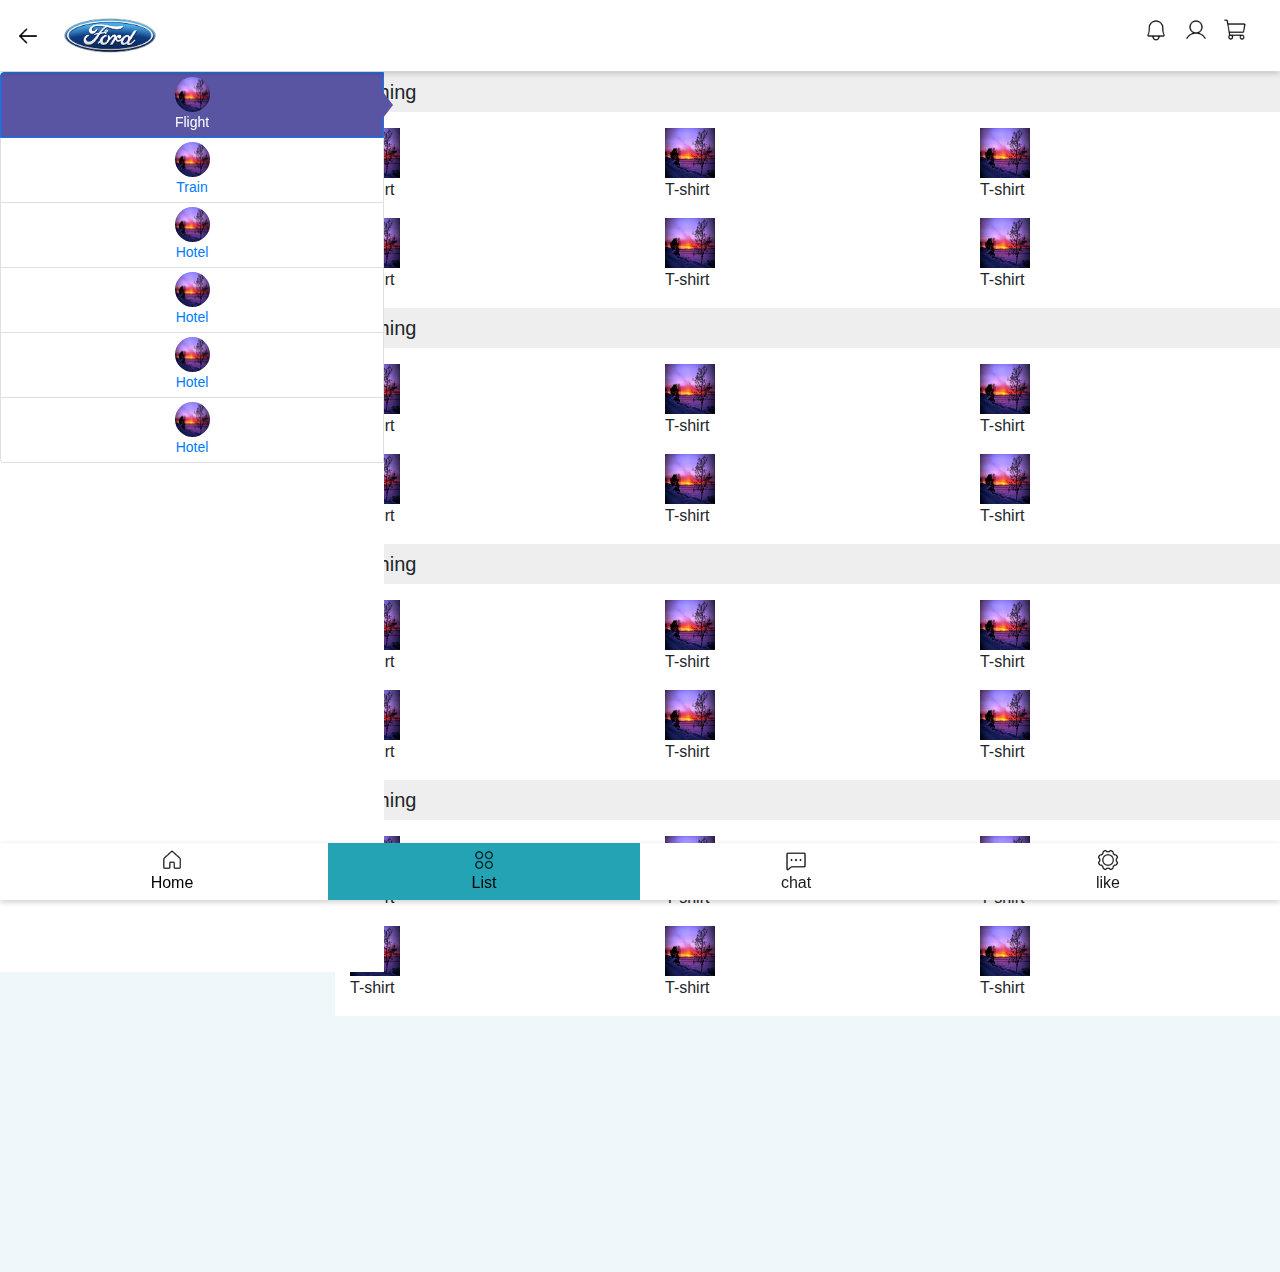
<file: category.html>
<!DOCTYPE html>
<html>
<meta name="viewport" content="width=device-width, initial-scale=1">
<link href="https://fonts.googleapis.com/css?family=Raleway" rel="stylesheet">

<head>
    <link rel="stylesheet" href="./assets/css/custom.css">
    <link rel="stylesheet" href="./assets/css/custom576.css">
    <link rel="stylesheet" href="./assets/css/custom768.css">
    <link rel="stylesheet" href="./assets/css/custom992.css">
    <link rel="stylesheet" href="./assets/css/custom1199.css">
    <link rel="stylesheet" href="./assets/css/custom1200.css">
    <link rel="stylesheet" href="./assets/font-awesome-4.7.0/css/font-awesome.min.css">
    <!-- jQuery -->
    <script src="https://code.jquery.com/jquery-2.2.4.min.js"
        integrity="sha256-BbhdlvQf/xTY9gja0Dq3HiwQF8LaCRTXxZKRutelT44=" crossorigin="anonymous"></script>

    <!-- Bootstrap files (jQuery first, then Popper.js, then Bootstrap JS) -->
    <link href="https://stackpath.bootstrapcdn.com/bootstrap/4.4.1/css/bootstrap.min.css" rel="stylesheet"
        type="text/css" />
    <script src="https://stackpath.bootstrapcdn.com/bootstrap/4.4.1/js/bootstrap.bundle.min.js"
        type="text/javascript"></script>
    <!-- <link href="https://maxcdn.bootstrapcdn.com/bootstrap/3.3.6/css/bootstrap.min.css" rel="stylesheet"
        type="text/css" /> -->
    <link href="./assets/css/owl.carousel.css" rel="stylesheet" type="text/css" />
    <script src="./assets/js/jquery-1.9.1.min.js"></script>
</head>
<style>
    a:hover {
        /* color: #0056b3; */
        text-decoration: none;
    }
</style>

<body class="bg-l-blue">

    <b class="screen-overlay"></b>

    <header class="section-header" style="margin-top: 72px;">
        <!-- <div class="mt-5">hello</div> -->
    </header>
    <nav id="myOverlays" class="navbar fixed-top navbar-light bg-white box-shadow" style="display: inherit;">
        <a class="navbar-brand" href="home.html"><img src="./assets/image/arrow-left.png" class="w-icon" alt=""></a>
        <a class="navbar-brand "><img src="./assets/image/ford-logo.png" width="100px"></a>
        <a class="navbar-brand float-right"><img class="w-icon" src="./assets/image/shopping-cart-light.png" alt=""></a>
        <a class="navbar-brand float-right"><img class="w-icon" src="./assets/image/user-light.png" alt=""></i></a>
        <a class="navbar-brand float-right"><img class="w-icon" src="./assets/image/bell-light.png" alt=""></a>
    </nav>

    <!-- tab -->

    <div class="row m-0">
        <div class="col-3 col-sm-3 col-xs-3 bhoechie-tab-menu">
            <div id="cat" class="list-group set-bro-pos">
                <a href="#" class="list-group-item active text-center p-1">
                    <img src="./assets/image/2.jpg" class="w-h-cat" alt="">
                    <br />
                    <p class="f-w">Flight</p>
                </a>
                <a href="#" class="list-group-item text-center p-1">
                    <img src="./assets/image/2.jpg" class="w-h-cat" alt="">
                    <br />
                    <p class="f-w">Train</p>

                </a>
                <a href="#" class="list-group-item text-center p-1">
                    <img src="./assets/image/2.jpg" class="w-h-cat" alt="">
                    <br />
                    <p class="f-w">Hotel</p>
                </a>
                <a href="#" class="list-group-item text-center p-1">
                    <img src="./assets/image/2.jpg" class="w-h-cat" alt="">
                    <br />
                    <p class="f-w">Hotel</p>
                </a>
                <a href="#" class="list-group-item text-center p-1">
                    <img src="./assets/image/2.jpg" class="w-h-cat" alt="">
                    <br />
                    <p class="f-w">Hotel</p>
                </a>
                <a href="#" class="list-group-item text-center p-1">
                    <img src="./assets/image/2.jpg" class="w-h-cat" alt="">
                    <br />
                    <p class="f-w">Hotel</p>
                </a>

            </div>
        </div>
        <div class="col-9 col-sm-9 col-xs-9 bhoechie-tab pr-0">
            <div class="bhoechie-tab-content active">
                <!-- <center> -->
                <div class="text-body bg-grew p-2 h5 mb-0">Clothing</div>
                <div class="row m-0 bg-white  py-2">
                    <div class="col-4 py-2">
                        <img src="./assets/image/2.jpg" class="set-w-h-cat" alt="">
                        <div class="text-body">T-shirt</div>
                    </div>
                    <div class="col-4 py-2">
                        <img src="./assets/image/2.jpg" class="set-w-h-cat" alt="">
                        <div class="text-body">T-shirt</div>
                    </div>
                    <div class="col-4 py-2">
                        <img src="./assets/image/2.jpg" class="set-w-h-cat" alt="">
                        <div class="text-body">T-shirt</div>
                    </div>
                    <div class="col-4 py-2">
                        <img src="./assets/image/2.jpg" class="set-w-h-cat" alt="">
                        <div class="text-body">T-shirt</div>
                    </div>
                    <div class="col-4 py-2">
                        <img src="./assets/image/2.jpg" class="set-w-h-cat" alt="">
                        <div class="text-body">T-shirt</div>
                    </div>
                    <div class="col-4 py-2">
                        <img src="./assets/image/2.jpg" class="set-w-h-cat" alt="">
                        <div class="text-body">T-shirt</div>
                    </div>
                </div>
                <div class="text-body bg-grew p-2 h5 mb-0">Clothing</div>
                <div class="row m-0 bg-white  py-2">
                    <div class="col-4 py-2">
                        <img src="./assets/image/2.jpg" class="set-w-h-cat" alt="">
                        <div class="text-body">T-shirt</div>
                    </div>
                    <div class="col-4 py-2">
                        <img src="./assets/image/2.jpg" class="set-w-h-cat" alt="">
                        <div class="text-body">T-shirt</div>
                    </div>
                    <div class="col-4 py-2">
                        <img src="./assets/image/2.jpg" class="set-w-h-cat" alt="">
                        <div class="text-body">T-shirt</div>
                    </div>
                    <div class="col-4 py-2">
                        <img src="./assets/image/2.jpg" class="set-w-h-cat" alt="">
                        <div class="text-body">T-shirt</div>
                    </div>
                    <div class="col-4 py-2">
                        <img src="./assets/image/2.jpg" class="set-w-h-cat" alt="">
                        <div class="text-body">T-shirt</div>
                    </div>
                    <div class="col-4 py-2">
                        <img src="./assets/image/2.jpg" class="set-w-h-cat" alt="">
                        <div class="text-body">T-shirt</div>
                    </div>
                </div>
                <div class="text-body bg-grew p-2 h5 mb-0">Clothing</div>
                <div class="row m-0 bg-white  py-2">
                    <div class="col-4 py-2">
                        <img src="./assets/image/2.jpg" class="set-w-h-cat" alt="">
                        <div class="text-body">T-shirt</div>
                    </div>
                    <div class="col-4 py-2">
                        <img src="./assets/image/2.jpg" class="set-w-h-cat" alt="">
                        <div class="text-body">T-shirt</div>
                    </div>
                    <div class="col-4 py-2">
                        <img src="./assets/image/2.jpg" class="set-w-h-cat" alt="">
                        <div class="text-body">T-shirt</div>
                    </div>
                    <div class="col-4 py-2">
                        <img src="./assets/image/2.jpg" class="set-w-h-cat" alt="">
                        <div class="text-body">T-shirt</div>
                    </div>
                    <div class="col-4 py-2">
                        <img src="./assets/image/2.jpg" class="set-w-h-cat" alt="">
                        <div class="text-body">T-shirt</div>
                    </div>
                    <div class="col-4 py-2">
                        <img src="./assets/image/2.jpg" class="set-w-h-cat" alt="">
                        <div class="text-body">T-shirt</div>
                    </div>
                </div>
                <div class="text-body bg-grew p-2 h5 mb-0">Clothing</div>
                <div class="row m-0 bg-white  py-2">
                    <div class="col-4 py-2">
                        <img src="./assets/image/2.jpg" class="set-w-h-cat" alt="">
                        <div class="text-body">T-shirt</div>
                    </div>
                    <div class="col-4 py-2">
                        <img src="./assets/image/2.jpg" class="set-w-h-cat" alt="">
                        <div class="text-body">T-shirt</div>
                    </div>
                    <div class="col-4 py-2">
                        <img src="./assets/image/2.jpg" class="set-w-h-cat" alt="">
                        <div class="text-body">T-shirt</div>
                    </div>
                    <div class="col-4 py-2">
                        <img src="./assets/image/2.jpg" class="set-w-h-cat" alt="">
                        <div class="text-body">T-shirt</div>
                    </div>
                    <div class="col-4 py-2">
                        <img src="./assets/image/2.jpg" class="set-w-h-cat" alt="">
                        <div class="text-body">T-shirt</div>
                    </div>
                    <div class="col-4 py-2">
                        <img src="./assets/image/2.jpg" class="set-w-h-cat" alt="">
                        <div class="text-body">T-shirt</div>
                    </div>
                </div>
                <!-- </center> -->
            </div>
            <div class="bhoechie-tab-content bg-white">
                <center>
                    <h1 class="glyphicon glyphicon-home" style="font-size:12em;color:#55518a"></h1>
                    <h2 style="margin-top: 0;color:#55518a">Cooming Soon</h2>
                    <h3 style="margin-top: 0;color:#55518a">Hotel Directory</h3>
                </center>
            </div>

            <div class="bhoechie-tab-content">
                <center>
                    <h1 class="glyphicon glyphicon-home" style="font-size:12em;color:#55518a"></h1>
                    <h2 style="margin-top: 0;color:#55518a">Cooming Soon</h2>
                    <h3 style="margin-top: 0;color:#55518a">Hotel Directory</h3>
                </center>
            </div>
            <div class="bhoechie-tab-content">
                <center>
                    <h1 class="glyphicon glyphicon-cutlery" style="font-size:12em;color:#55518a"></h1>
                    <h2 style="margin-top: 0;color:#55518a">Cooming Soon</h2>
                    <h3 style="margin-top: 0;color:#55518a">Restaurant Diirectory</h3>
                </center>
            </div>
            <div class="bhoechie-tab-content">
                <center>
                    <h1 class="glyphicon glyphicon-credit-card" style="font-size:12em;color:#55518a"></h1>
                    <h2 style="margin-top: 0;color:#55518a">Cooming Soon</h2>
                    <h3 style="margin-top: 0;color:#55518a">Credit Card</h3>
                </center>
            </div>
            <div class="bhoechie-tab-content">
                <center>
                    <h1 class="glyphicon glyphicon-credit-card" style="font-size:12em;color:#55518a"></h1>
                    <h2 style="margin-top: 0;color:#55518a">Cooming....... Soon</h2>
                    <h3 style="margin-top: 0;color:#55518a">Credit Card</h3>
                </center>
            </div>
        </div>
    </div>

    <!-- tab -->
    <!-- footer start -->
    <div style="margin-bottom: 20%;"></div>
    <!-- container //  -->
    <nav id="myOverlayss" class="box-shadow px-3 fixed-bottom navbar-light bg-white">
        <div class="row ml-0 w-100">
            <div class="col-3 btns navbar-brand mr-0 text-center py-0 h3 m-0"><img class="w-icon"
                    src="./assets/image/house-light.png" alt="">
                <div class="h6 font-weight-normal">
                    <a class="text-blac" href="home.html"> Home</a>
                </div>
            </div>
            <div class="col-3 btns actives navbar-brand mr-0 text-center py-0 h3 m-0"><img class="w-icon"
                    src="./assets/image/circles-four-light.png" alt="">
                <div class="h6 font-weight-normal">
                    <a class="text-blac" href="category.html"> List</a>
                </div>
            </div>
            <div class="col-3 btns navbar-brand mr-0 text-center py-0 h3 m-0"><img class="w-icon"
                    src="./assets/image/chat-dots-light.png" alt="">
                <div class="h6 font-weight-normal">chat</div>
            </div>
            <div class="col-3 btns navbar-brand mr-0 text-center py-0 h3 m-0"><img class="w-icon"
                    src="./assets/image/gear-light.png" alt="">
                <div class="h6 font-weight-normal">like</div>
            </div>
        </div>
    </nav>
    <!-- footer end -->
    <script src="./assets/js/jquery.formtowizard.js"></script>
    <script src="./assets/js/custom.js"></script>
    <script src="./assets/js/owl.carousel.js"></script>
</body>

</html>
</file>
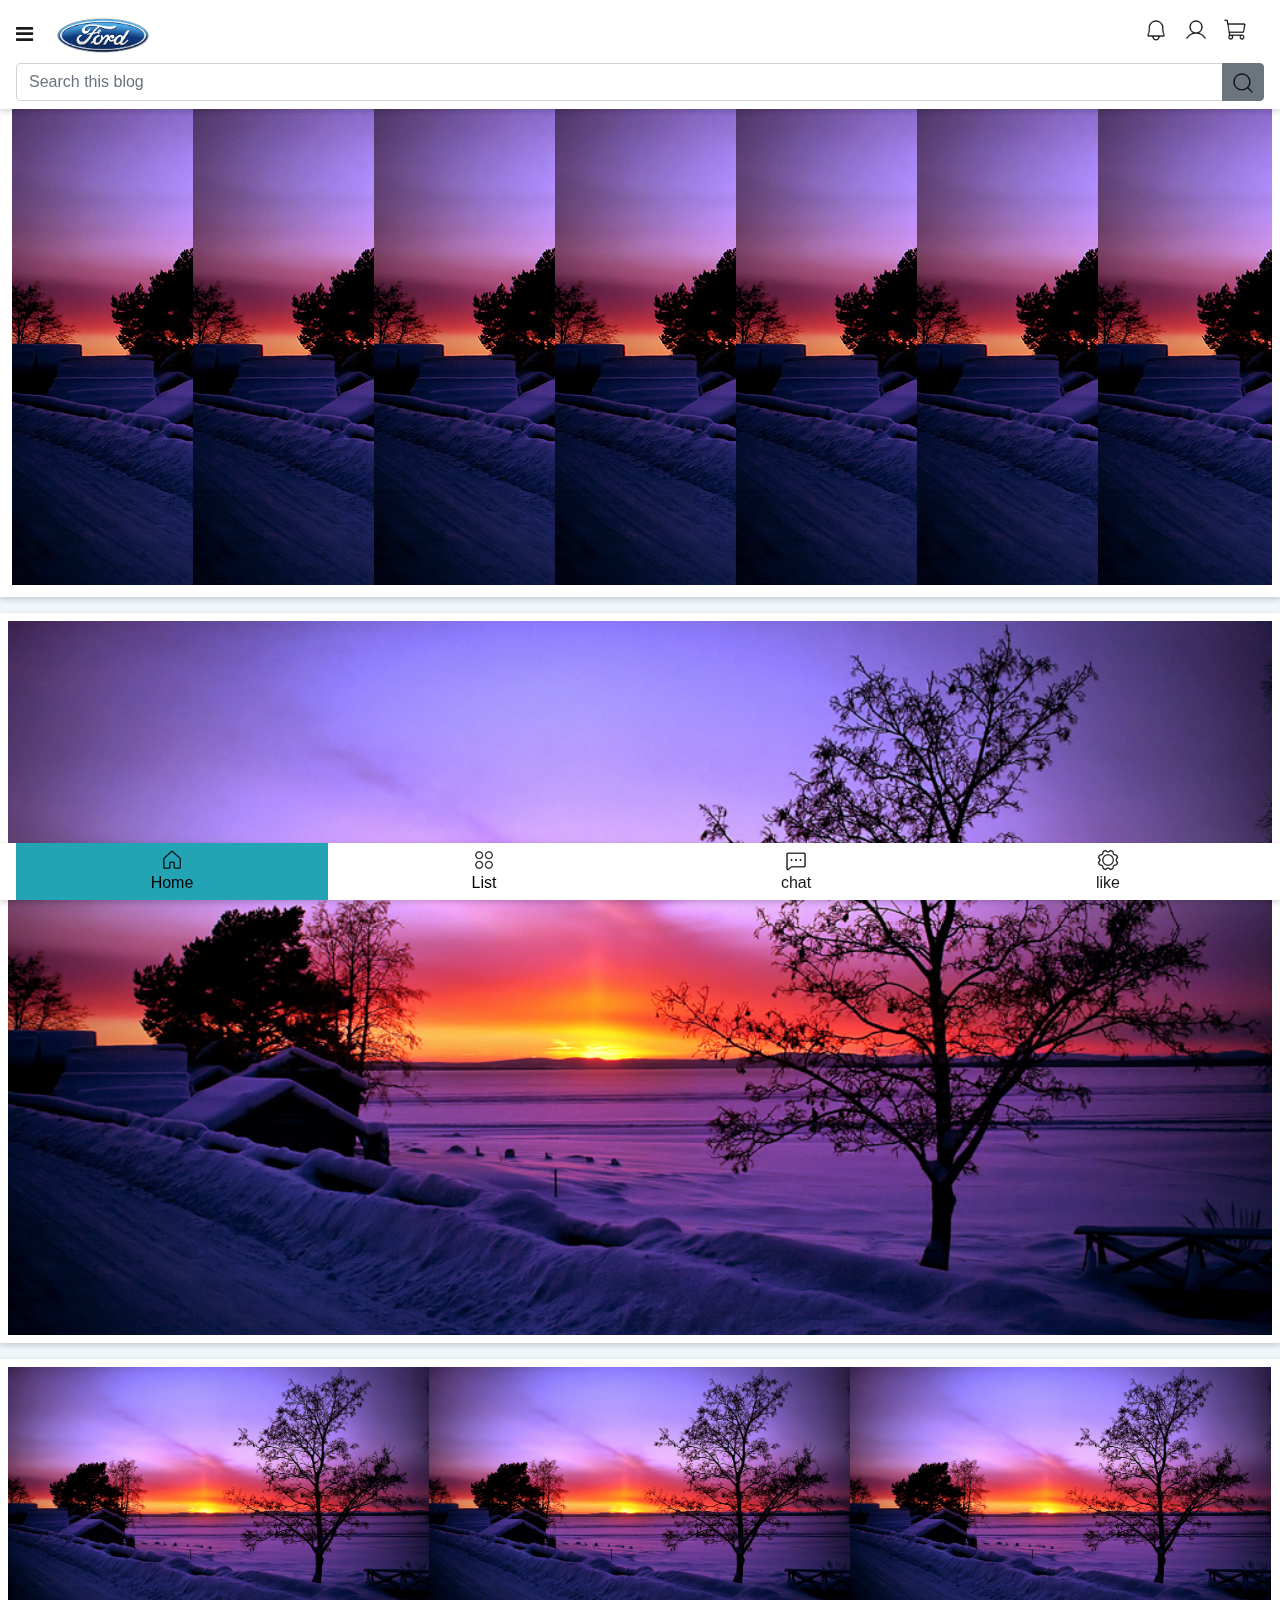
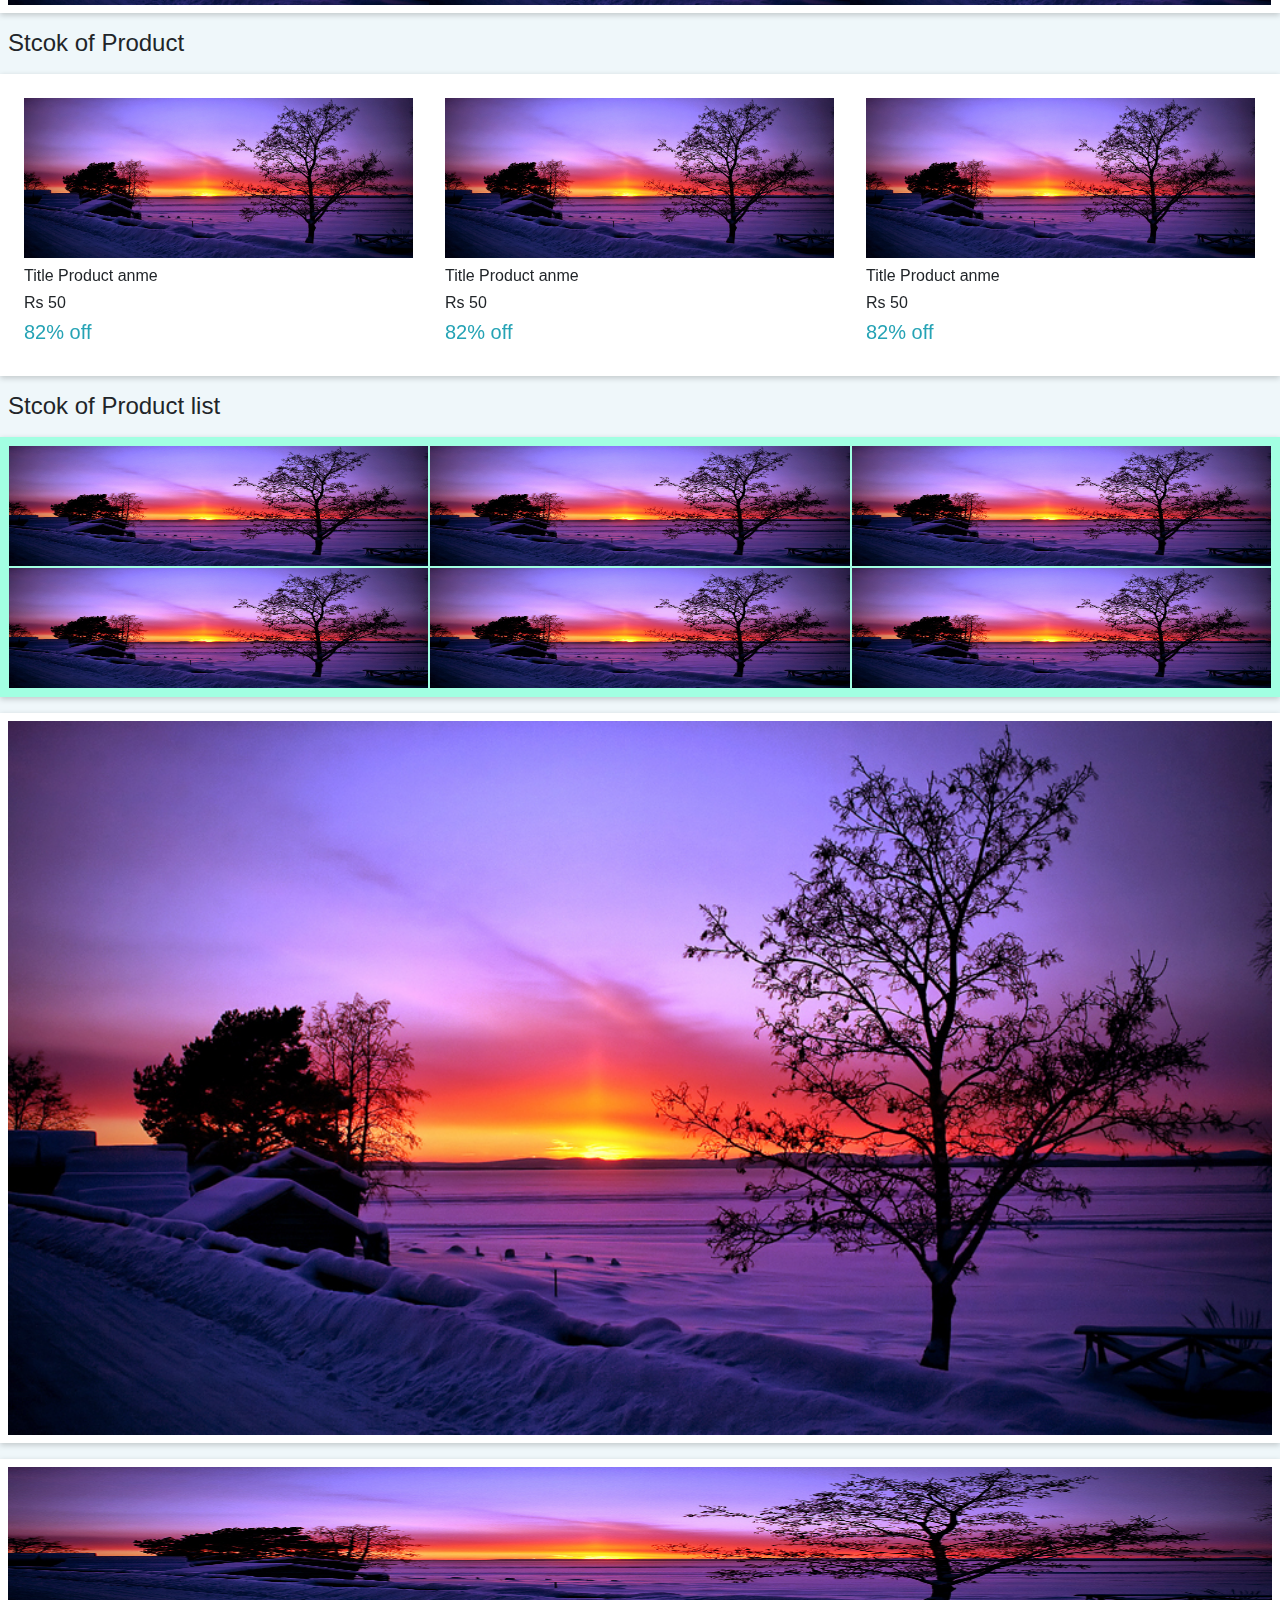
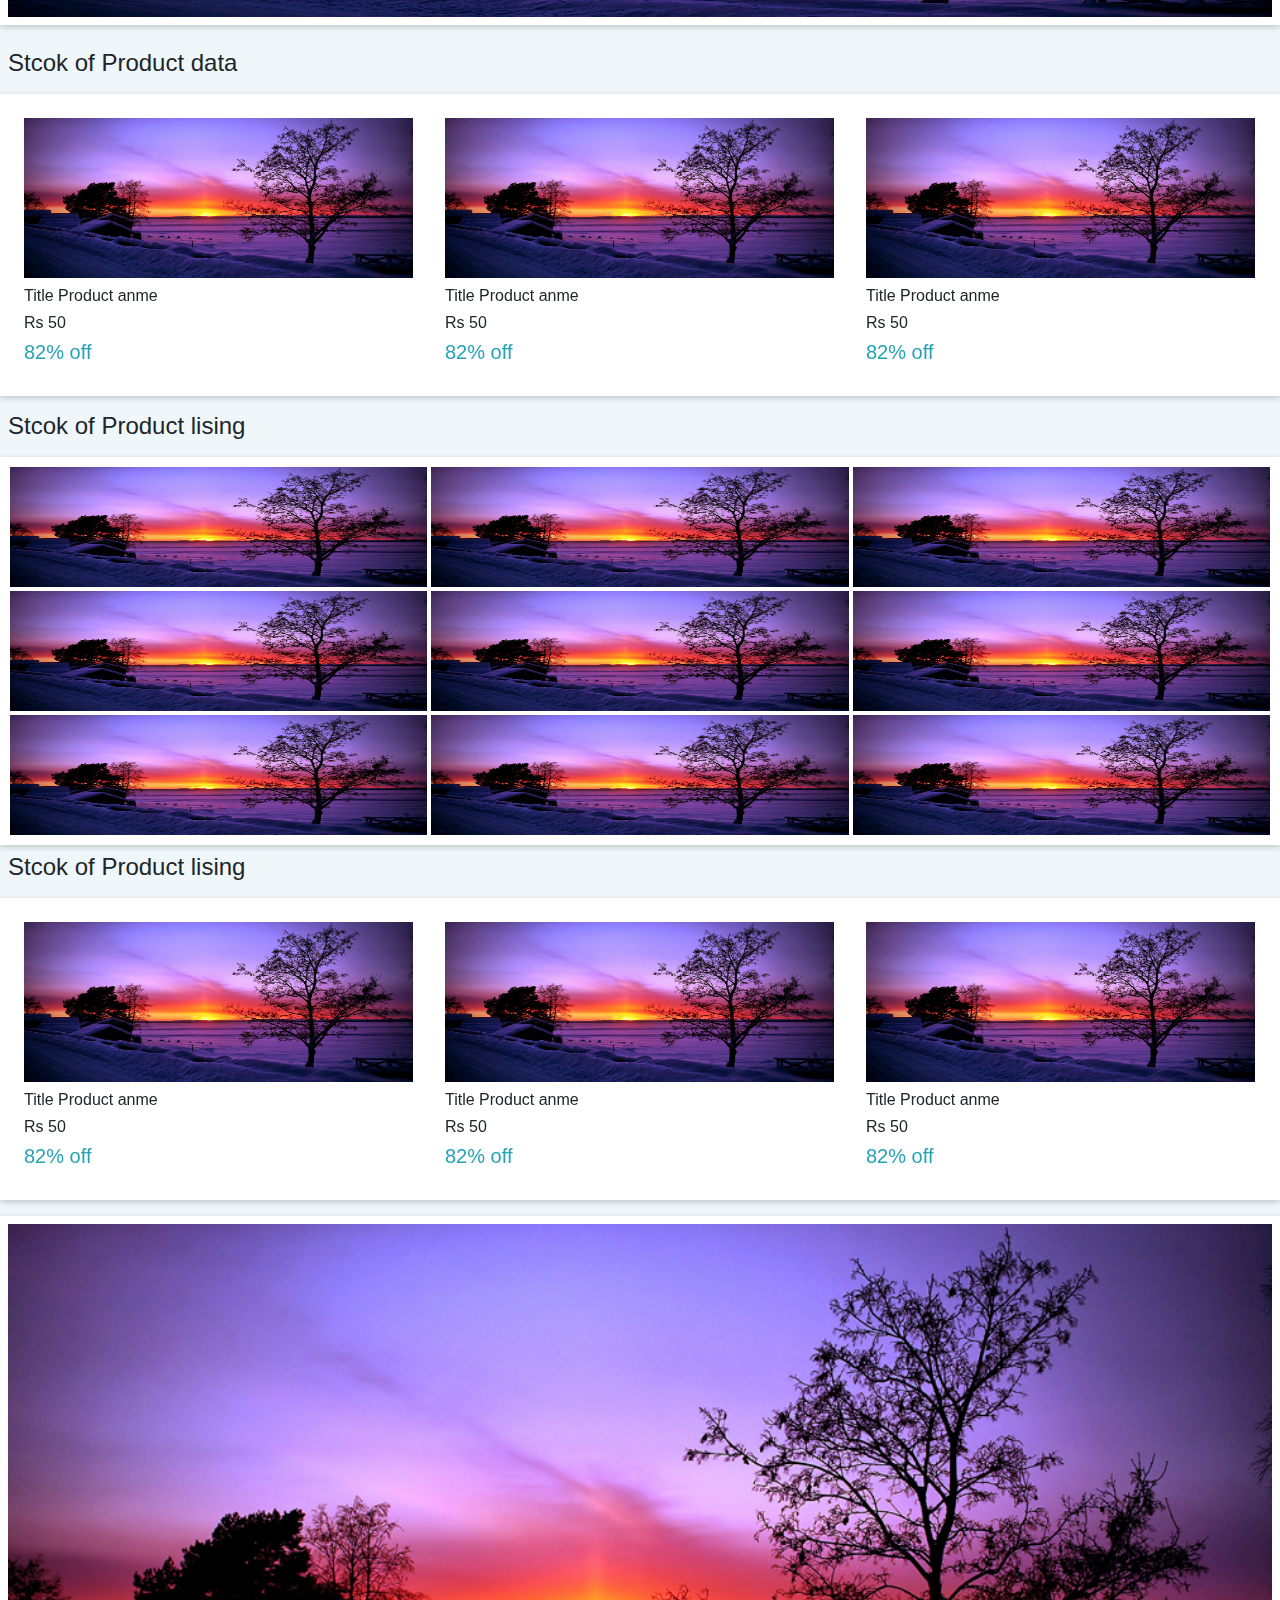
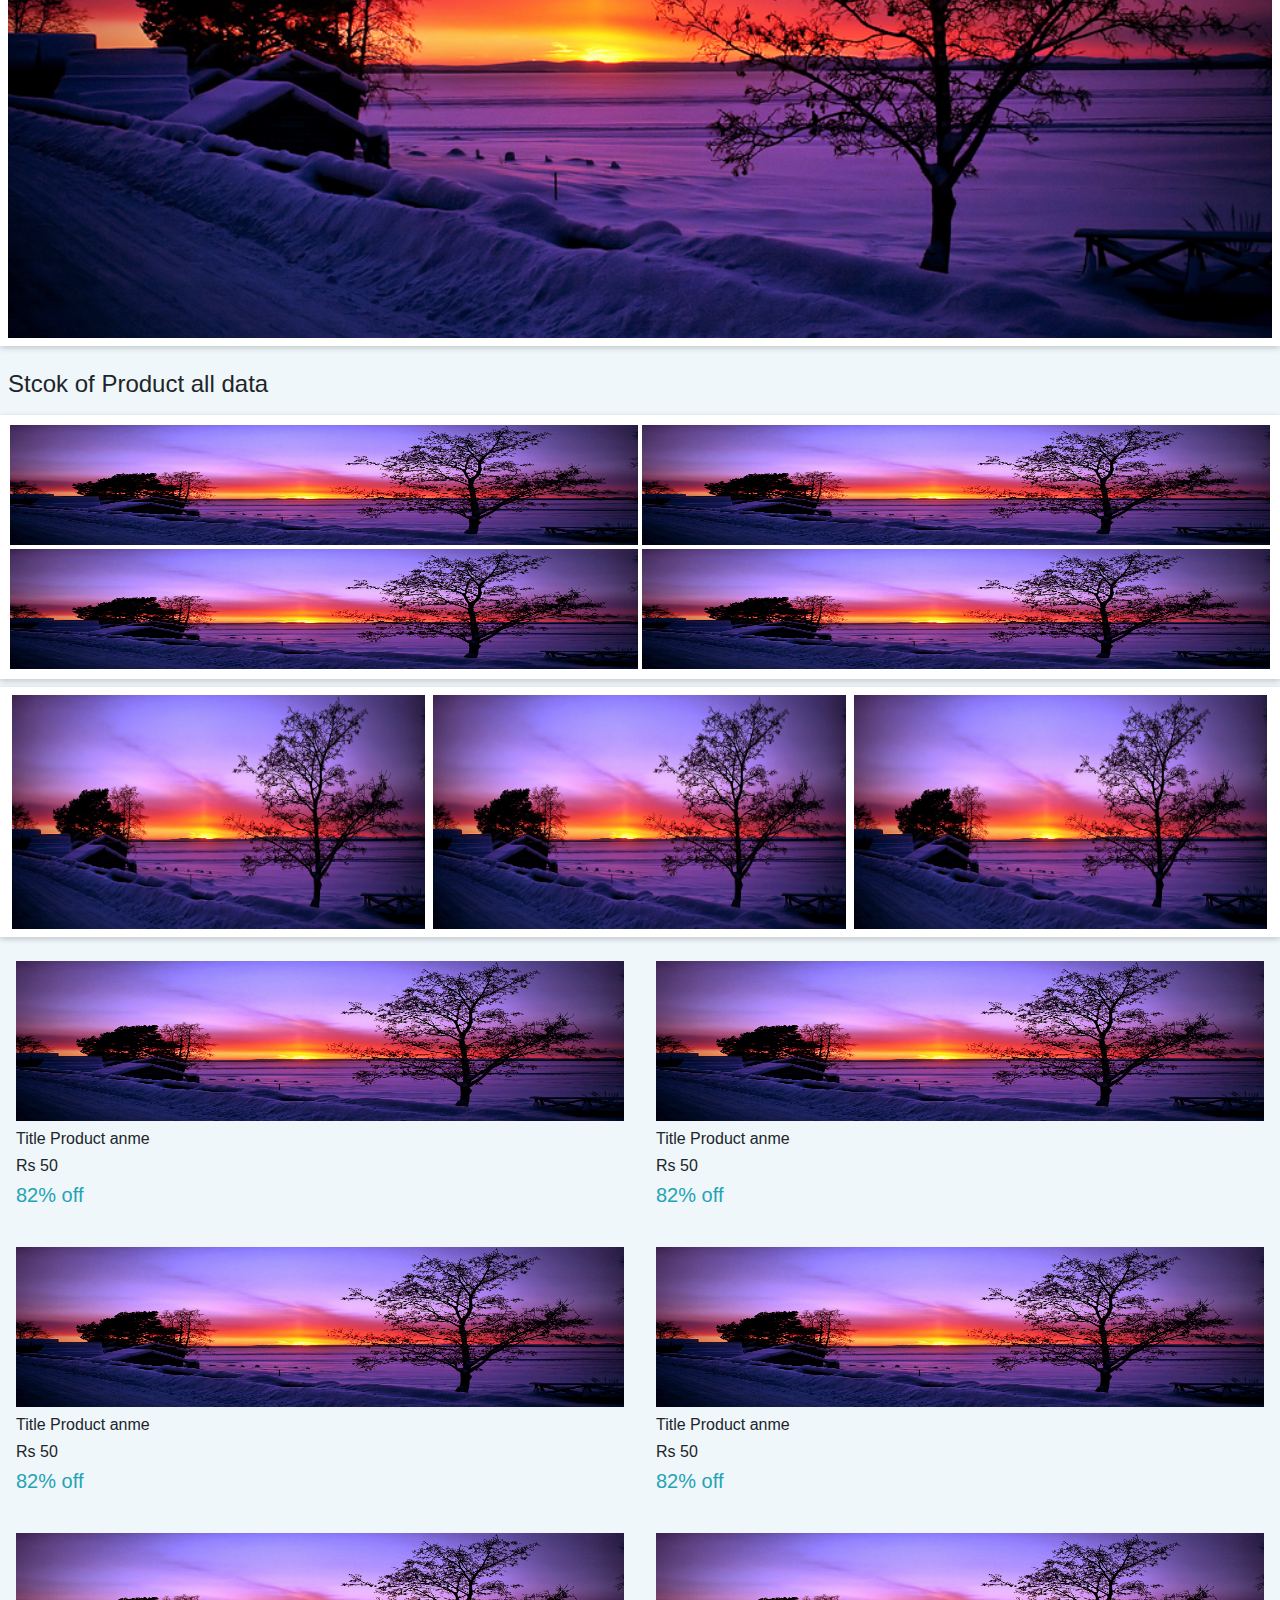
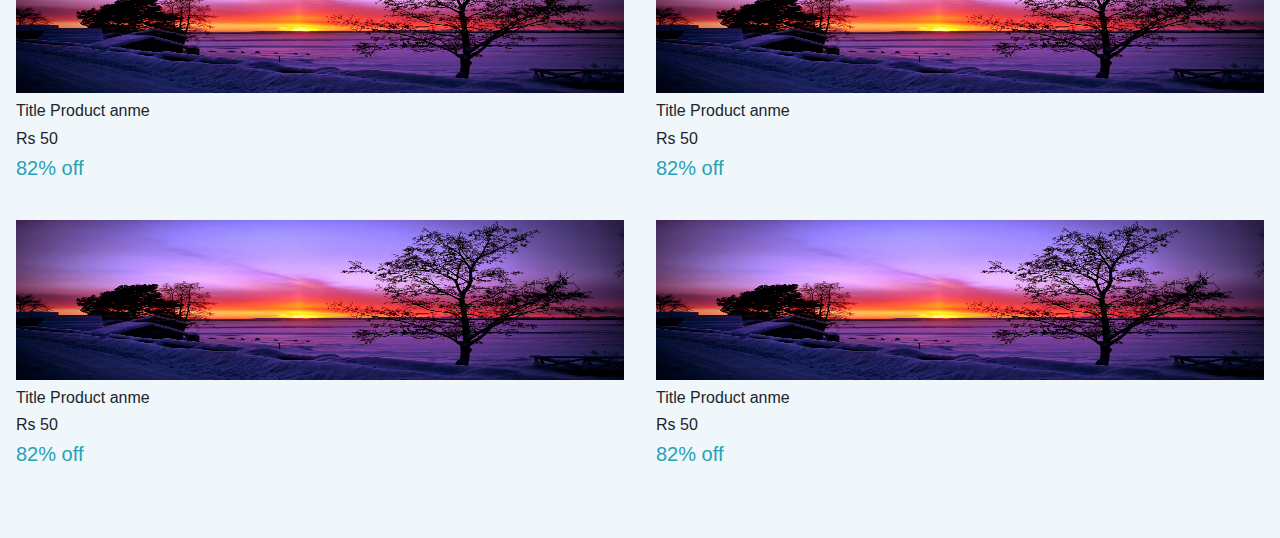
<file: home.html>
<!DOCTYPE html>
<html>
<meta name="viewport" content="width=device-width, initial-scale=1">
<link href="https://fonts.googleapis.com/css?family=Raleway" rel="stylesheet">

<head>
    <link rel="stylesheet" href="./assets/css/custom.css">
    <link rel="stylesheet" href="./assets/css/custom576.css">
    <link rel="stylesheet" href="./assets/css/custom768.css">
    <link rel="stylesheet" href="./assets/css/custom992.css">
    <link rel="stylesheet" href="./assets/css/custom1199.css">
    <link rel="stylesheet" href="./assets/css/custom1200.css">
    <link rel="stylesheet" href="./assets/font-awesome-4.7.0/css/font-awesome.min.css">
    <!-- jQuery -->
    <script src="https://code.jquery.com/jquery-2.2.4.min.js"
        integrity="sha256-BbhdlvQf/xTY9gja0Dq3HiwQF8LaCRTXxZKRutelT44=" crossorigin="anonymous"></script>

    <!-- Bootstrap files (jQuery first, then Popper.js, then Bootstrap JS) -->
    <link href="https://stackpath.bootstrapcdn.com/bootstrap/4.4.1/css/bootstrap.min.css" rel="stylesheet"
        type="text/css" />
    <script src="https://stackpath.bootstrapcdn.com/bootstrap/4.4.1/js/bootstrap.bundle.min.js"
        type="text/javascript"></script>
    <!-- <link href="https://maxcdn.bootstrapcdn.com/bootstrap/3.3.6/css/bootstrap.min.css" rel="stylesheet"
        type="text/css" /> -->
    <link href="./assets/css/owl.carousel.css" rel="stylesheet" type="text/css" />
    <script src="./assets/js/jquery-1.9.1.min.js"></script>
</head>
<style type="text/css">
    @media all and (max-width:992px) {

        .offcanvas-header {
            display: block;
        }

        .mobile-offcanvas {
            visibility: hidden;
            transform: translateX(-100%);
            border-radius: 0;
            display: block;
            position: fixed;
            top: 0;
            left: 0;
            height: 100%;
            z-index: 1200;
            width: 80%;
            overflow-y: scroll;
            overflow-x: hidden;
            transition: visibility .2s ease-in-out, transform .2s ease-in-out;
        }

        .mobile-offcanvas.show {
            visibility: visible;
            transform: translateX(0);
        }
    }

    .dropdown-toggle::after {
        content: none;
    }

    a:hover {
        /* color: #0056b3; */
        text-decoration: none;
    }
</style>

<body class="bg-l-blue">

    <b class="screen-overlay"></b>

    <header class="section-header mt-header">
        <!-- <div class="mt-5">hello</div> -->
    </header>
    <nav id="myOverlays" class="navbar fixed-top navbar-light bg-white box-shadow" style="display: inherit;">
        <a class="navbar-brand" data-trigger="#navbar_main"><i class="fa fa-bars" aria-hidden="true"></i></a>
        <a class="navbar-brand "><img src="./assets/image/ford-logo.png" width="100px"></a>
        <a class="navbar-brand float-right"><img class="w-icon" src="./assets/image/shopping-cart-light.png" alt=""></a>
        <a class="navbar-brand float-right"><img class="w-icon" src="./assets/image/user-light.png" alt=""></i></a>
        <a class="navbar-brand float-right"><img class="w-icon" src="./assets/image/bell-light.png" alt=""></a>

        <div>
            <div class="input-group">
                <input type="text" autocomplete="off" onclick="openSearch()" class="form-control"
                    placeholder="Search this blog">
                <div class="input-group-append">
                    <button class="btn btn-secondary px-2 py-0" type="button">
                        <img class="w-icon" src="./assets/image/magnifying-glass-light.png" alt="">
                    </button>
                </div>
            </div>
        </div>
    </nav>
    <div>
        <!-- <button class="openBtn" onclick="openSearch()">Open Search Box</button> -->

        <div id="myOverlay" class="overlay">
            <div class="overlay-content ">
                <div class="row p-2 m-0">
                    <div class="col-1 pl-2 py-0 pr-0 border-three-button border-rl bg-grew">
                        <img class="pt-2 w-icon" onclick="closeSearch()" src="./assets/image/arrow-left.png" alt="">
                    </div>
                    <div class="col-9 pl-2 py-0 pr-0 border-three bg-grew">
                        <input type="text" autocomplete="off" class="px-0 bg-grew border-0 inp-fous form-control inpu-h"
                            placeholder="Search.." name="search">
                        <!-- <span>
                                <img class="pt-2 w-icon" onclick="closeSearch()" src="./assets/image/magnifying-glass-light.png" alt="">
                            </span> -->
                    </div>
                    <div class="col-2 pl-0 py-0 pr-2 border-rr bg-secondary">
                        <img class="pt-2 w-icon" onclick="closeSearch()" src="./assets/image/magnifying-glass-light.png"
                            alt="">
                    </div>

                </div>
            </div>
        </div>
    </div>
    <!-- section-header.// -->


    <div class="">
        <div class=" bg-white my-2 p-2 box-shadow">
            <div id="owl-demo" class="owl-carousel owl-theme ">
                <div class="item m-1 p-0">
                    <div class="text-center">
                        <img src="./assets/image/2.jpg" class="w-h-avtar">
                    </div>
                </div>
                <div class="item m-1 p-0">
                    <div class="text-center">
                        <img src="./assets/image/2.jpg" class="w-h-avtar">
                    </div>
                </div>
                <div class="item m-1 p-0">
                    <div class="text-center">
                        <img src="./assets/image/2.jpg" class="w-h-avtar">
                    </div>
                </div>
                <div class="item m-1 p-0">
                    <div class="text-center">
                        <img src="./assets/image/2.jpg" class="w-h-avtar">
                    </div>
                </div>
                <div class="item m-1 p-0">
                    <div class="text-center">
                        <img src="./assets/image/2.jpg" class="w-h-avtar">
                    </div>
                </div>
                <div class="item m-1" style="padding: 0px !important;">
                    <div class="text-center">
                        <img src="./assets/image/2.jpg" class="w-h-avtar">
                    </div>
                </div>
                <div class="item m-1" style="padding: 0px !important;">
                    <div class="text-center">
                        <img src="./assets/image/2.jpg" class="w-h-avtar">
                    </div>
                </div>

            </div>
        </div>
    </div>
    <div class=" bg-white p-2 my-3 box-shadow">
        <img src="./assets/image/2.jpg" class="h-90 w-100">
    </div>

    <div class="">
        <div class=" bg-white my-2 p-2 box-shadow">
            <div id="main-owl-demo">
                <div class="item">
                    <img src="./assets/image/2.jpg" class="w-100 h-50" />
                </div>
                <div class="item">
                    <img src="./assets/image/2.jpg" class="w-100 h-50" />
                </div>
                <div class="item">
                    <img src="./assets/image/2.jpg" class="w-100 h-50" />
                </div>

            </div>
        </div>
    </div>
    <div class="h4 p-2">Stcok of Product</div>
    <div class=" bg-white my-2 p-2 box-shadow">
        <div id="product-owl-demo">
            <div class="item m-2 p-2">
                <img src="./assets/image/2.jpg" class="w-100 h-product" />
                <h6 class="pt-2">Title Product anme</h6>
                <h6>Rs 50</h6>
                <h5 class="text-l-blue">82% off</h5>
            </div>
            <div class="item p-2 m-2 p-2">
                <img src="./assets/image/2.jpg" class="w-100 h-product" />
                <h6 class="pt-2">Title Product anme</h6>
                <h6>Rs 50</h6>
                <h5 class="text-l-blue">82% off</h5>
            </div>
            <div class="item p-2 m-2 p-2">
                <img src="./assets/image/2.jpg" class="w-100 h-product" />
                <h6 class="pt-2">Title Product anme</h6>
                <h6>Rs 50</h6>
                <h5 class="text-l-blue">82% off</h5>
            </div>
            <div class="item p-2 m-2 p-2">
                <img src="./assets/image/2.jpg" class="w-100 h-product" />
                <h6 class="pt-2">Title Product anme</h6>
                <h6>Rs 50</h6>
                <h5 class="text-l-blue">82% off</h5>
            </div>
        </div>
    </div>
    <div class="h4 p-2">Stcok of Product list</div>
    <div class="p-2 bg-ll-blue box-shadow">
        <div class="row m-0">
            <div class="col-xs-4 col-4 col-md-4 p-01"><img src="./assets/image/2.jpg" class="h-w-box w-100"></div>
            <div class="col-xs-4 col-4 col-md-4 p-01"><img src="./assets/image/2.jpg" class="h-w-box w-100"></div>
            <div class="col-xs-4 col-4 col-md-4 p-01"><img src="./assets/image/2.jpg" class="h-w-box w-100"></div>
            <div class="col-xs-4 col-4 col-md-4 p-01"><img src="./assets/image/2.jpg" class="h-w-box w-100"></div>
            <div class="col-xs-4 col-4 col-md-4 p-01"><img src="./assets/image/2.jpg" class="h-w-box w-100"></div>
            <div class="col-xs-4 col-4 col-md-4 p-01"><img src="./assets/image/2.jpg" class="h-w-box w-100"></div>
        </div>
    </div>
    <div class=" bg-white p-2 my-3 box-shadow">
        <img src="./assets/image/2.jpg" class="h-90 w-100">
    </div>
    <div class=" bg-white p-2 my-3 box-shadow">
        <img src="./assets/image/2.jpg" class="h-150 w-100">
    </div>
    <div class="h4 p-2">Stcok of Product data</div>
    <div class=" bg-white my-2 p-2 box-shadow">
        <div id="prod-owl-demo">
            <div class="item m-2 p-2">
                <img src="./assets/image/2.jpg" class="w-100 h-product" />
                <h6 class="pt-2">Title Product anme</h6>
                <h6>Rs 50</h6>
                <h5 class="text-l-blue">82% off</h5>
            </div>
            <div class="item p-2 m-2 p-2">
                <img src="./assets/image/2.jpg" class="w-100 h-product" />
                <h6 class="pt-2">Title Product anme</h6>
                <h6>Rs 50</h6>
                <h5 class="text-l-blue">82% off</h5>
            </div>
            <div class="item p-2 m-2 p-2">
                <img src="./assets/image/2.jpg" class="w-100 h-product" />
                <h6 class="pt-2">Title Product anme</h6>
                <h6>Rs 50</h6>
                <h5 class="text-l-blue">82% off</h5>
            </div>
            <div class="item p-2 m-2 p-2">
                <img src="./assets/image/2.jpg" class="w-100 h-product" />
                <h6 class="pt-2">Title Product anme</h6>
                <h6>Rs 50</h6>
                <h5 class="text-l-blue">82% off</h5>
            </div>
        </div>
    </div>
    <div class="h4 p-2">Stcok of Product lising</div>
    <div class="p-2 bg-white box-shadow">
        <div class="row m-0">
            <div class="col-xs-4 col-4 col-md-4 p-02"><img src="./assets/image/2.jpg" class="h-w-box w-100"></div>
            <div class="col-xs-4 col-4 col-md-4 p-02"><img src="./assets/image/2.jpg" class="h-w-box w-100"></div>
            <div class="col-xs-4 col-4 col-md-4 p-02"><img src="./assets/image/2.jpg" class="h-w-box w-100"></div>
            <div class="col-xs-4 col-4 col-md-4 p-02"><img src="./assets/image/2.jpg" class="h-w-box w-100"></div>
            <div class="col-xs-4 col-4 col-md-4 p-02"><img src="./assets/image/2.jpg" class="h-w-box w-100"></div>
            <div class="col-xs-4 col-4 col-md-4 p-02"><img src="./assets/image/2.jpg" class="h-w-box w-100"></div>
            <div class="col-xs-4 col-4 col-md-4 p-02"><img src="./assets/image/2.jpg" class="h-w-box w-100"></div>
            <div class="col-xs-4 col-4 col-md-4 p-02"><img src="./assets/image/2.jpg" class="h-w-box w-100"></div>
            <div class="col-xs-4 col-4 col-md-4 p-02"><img src="./assets/image/2.jpg" class="h-w-box w-100"></div>
        </div>
    </div>
    <div class="h4 p-2">Stcok of Product lising</div>
    <div class=" bg-white my-2 p-2 box-shadow">
        <div id="prods-owl-demo">
            <div class="item m-2 p-2">
                <img src="./assets/image/2.jpg" class="w-100 h-product" />
                <h6 class="pt-2">Title Product anme</h6>
                <h6>Rs 50</h6>
                <h5 class="text-l-blue">82% off</h5>
            </div>
            <div class="item p-2 m-2 p-2">
                <img src="./assets/image/2.jpg" class="w-100 h-product" />
                <h6 class="pt-2">Title Product anme</h6>
                <h6>Rs 50</h6>
                <h5 class="text-l-blue">82% off</h5>
            </div>
            <div class="item p-2 m-2 p-2">
                <img src="./assets/image/2.jpg" class="w-100 h-product" />
                <h6 class="pt-2">Title Product anme</h6>
                <h6>Rs 50</h6>
                <h5 class="text-l-blue">82% off</h5>
            </div>
            <div class="item p-2 m-2 p-2">
                <img src="./assets/image/2.jpg" class="w-100 h-product" />
                <h6 class="pt-2">Title Product anme</h6>
                <h6>Rs 50</h6>
                <h5 class="text-l-blue">82% off</h5>
            </div>
        </div>
    </div>
    <div class=" bg-white p-2 my-3 box-shadow">
        <img src="./assets/image/2.jpg" class="h-90 w-100">
    </div>
    <div class="h4 p-2">Stcok of Product all data</div>
    <div class="p-2 bg-white box-shadow">
        <div class="row m-0">
            <div class="col-xs-6 col-6 col-md-6 p-02"><img src="./assets/image/2.jpg" class="h-w-box w-100"></div>
            <div class="col-xs-6 col-6 col-md-6 p-02"><img src="./assets/image/2.jpg" class="h-w-box w-100"></div>
            <div class="col-xs-6 col-6 col-md-6 p-02"><img src="./assets/image/2.jpg" class="h-w-box w-100"></div>
            <div class="col-xs-6 col-6 col-md-6 p-02"><img src="./assets/image/2.jpg" class="h-w-box w-100"></div>
        </div>
    </div>
    <div class=" bg-white my-2 p-2 box-shadow">
        <div id="pros-owl-demo">
            <div class="px-1">
                <img src="./assets/image/2.jpg" class="h-90 w-100">
            </div>
            <div class="px-1">
                <img src="./assets/image/2.jpg" class="h-90 w-100">
            </div>
            <div class="px-1">
                <img src="./assets/image/2.jpg" class="h-90 w-100">
            </div>
            <div class="px-1">
                <img src="./assets/image/2.jpg" class="h-90 w-100">
            </div>
        </div>
    </div>
    <div class="row m-0">
        <div class="col-6 px-0">
            <div class="item m-2 p-2">
                <img src="./assets/image/2.jpg" class="w-100 h-product" />
                <h6 class="pt-2">Title Product anme</h6>
                <h6>Rs 50</h6>
                <h5 class="text-l-blue">82% off</h5>
            </div>
        </div>
        <div class="col-6 px-0">
            <div class="item m-2 p-2">
                <img src="./assets/image/2.jpg" class="w-100 h-product" />
                <h6 class="pt-2">Title Product anme</h6>
                <h6>Rs 50</h6>
                <h5 class="text-l-blue">82% off</h5>
            </div>
        </div>
        <div class="col-6 px-0">
            <div class="item m-2 p-2">
                <img src="./assets/image/2.jpg" class="w-100 h-product" />
                <h6 class="pt-2">Title Product anme</h6>
                <h6>Rs 50</h6>
                <h5 class="text-l-blue">82% off</h5>
            </div>
        </div>
        <div class="col-6 px-0">
            <div class="item m-2 p-2">
                <img src="./assets/image/2.jpg" class="w-100 h-product" />
                <h6 class="pt-2">Title Product anme</h6>
                <h6>Rs 50</h6>
                <h5 class="text-l-blue">82% off</h5>
            </div>
        </div>
        <div class="col-6 px-0">
            <div class="item m-2 p-2">
                <img src="./assets/image/2.jpg" class="w-100 h-product" />
                <h6 class="pt-2">Title Product anme</h6>
                <h6>Rs 50</h6>
                <h5 class="text-l-blue">82% off</h5>
            </div>
        </div>
        <div class="col-6 px-0">
            <div class="item m-2 p-2">
                <img src="./assets/image/2.jpg" class="w-100 h-product" />
                <h6 class="pt-2">Title Product anme</h6>
                <h6>Rs 50</h6>
                <h5 class="text-l-blue">82% off</h5>
            </div>
        </div>
        <div class="col-6 px-0">
            <div class="item m-2 p-2">
                <img src="./assets/image/2.jpg" class="w-100 h-product" />
                <h6 class="pt-2">Title Product anme</h6>
                <h6>Rs 50</h6>
                <h5 class="text-l-blue">82% off</h5>
            </div>
        </div>
        <div class="col-6 px-0">
            <div class="item m-2 p-2">
                <img src="./assets/image/2.jpg" class="w-100 h-product" />
                <h6 class="pt-2">Title Product anme</h6>
                <h6>Rs 50</h6>
                <h5 class="text-l-blue">82% off</h5>
            </div>
        </div>

    </div>
    <div class="mb-5"></div>
    <!-- container //  -->
    <nav id="myOverlayss" class="box-shadow px-3 fixed-bottom navbar-light bg-white">
        <div class="row ml-0 w-100">
            <div class="col-3 actives btns navbar-brand mr-0 text-center py-0 h3 m-0"><img class="w-icon"
                    src="./assets/image/house-light.png" alt="">
                <div class="h6 font-weight-normal">
                    <a class="text-blac" href="home.html"> Home</a>
                </div>
            </div>
            <div class="col-3 btns navbar-brand mr-0 text-center py-0 h3 m-0"><img class="w-icon"
                    src="./assets/image/circles-four-light.png" alt="">
                <div class="h6 font-weight-normal">
                    <a class="text-blac" href="category.html"> List</a>
                </div>
            </div>
            <div class="col-3 btns navbar-brand mr-0 text-center py-0 h3 m-0"><img class="w-icon"
                    src="./assets/image/chat-dots-light.png" alt="">
                <div class="h6 font-weight-normal">chat</div>
            </div>
            <div class="col-3 btns navbar-brand mr-0 text-center py-0 h3 m-0"><img class="w-icon"
                    src="./assets/image/gear-light.png" alt="">
                <div class="h6 font-weight-normal">like</div>
            </div>
        </div>
    </nav>
    <script src="./assets/js/jquery.formtowizard.js"></script>
    <script src="./assets/js/custom.js"></script>
    <script src="./assets/js/owl.carousel.js"></script>
</body>

</html>
</file>
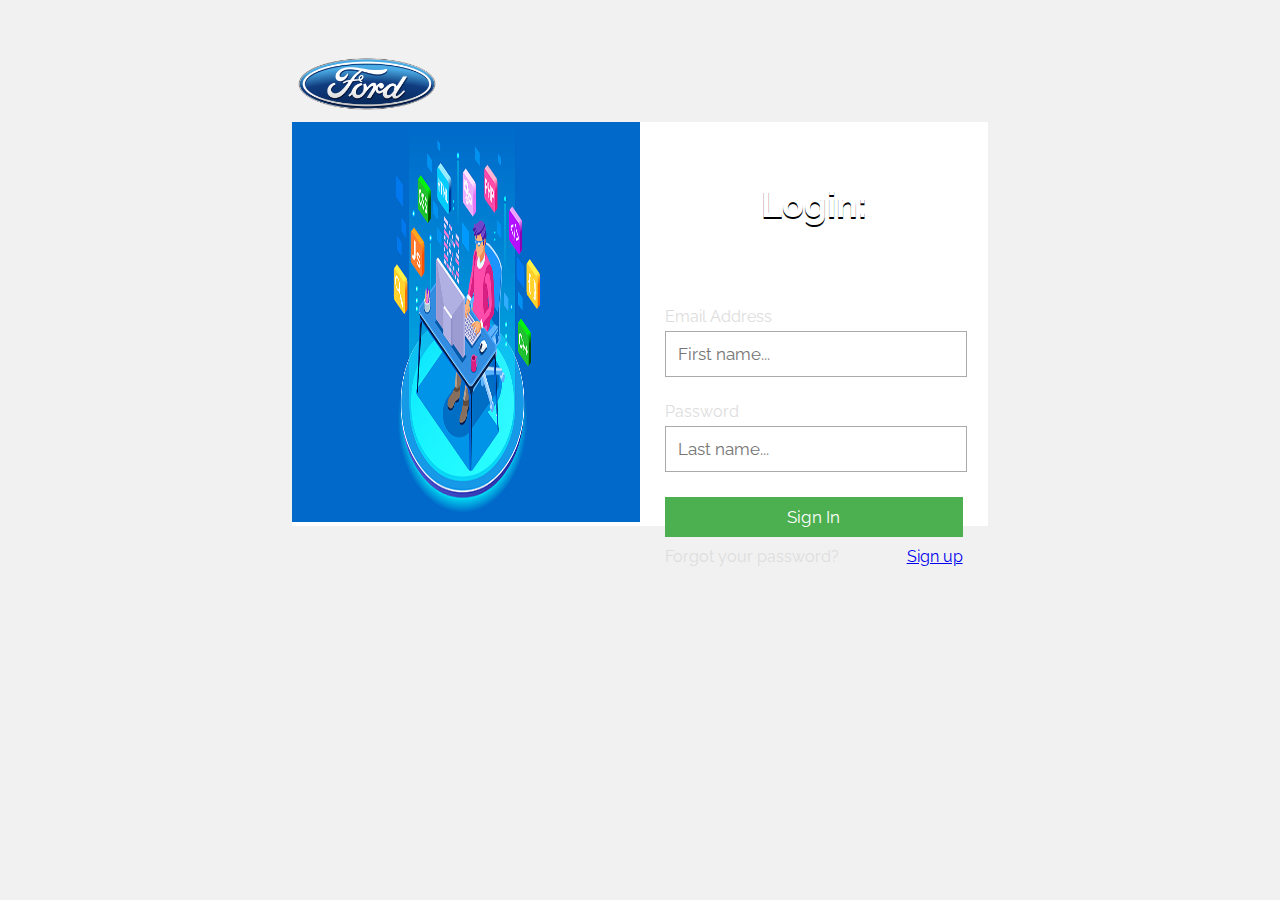
<file: index_old.html>
<!DOCTYPE html>
<html>
<meta name="viewport" content="width=device-width, initial-scale=1">
<link href="https://fonts.googleapis.com/css?family=Raleway" rel="stylesheet">

<head>
    <link rel="stylesheet" href="./assets/css/custom.css">
</head>

<body class="bg-off-white">
    <div class="bg-off-white">
        <form id="regFormlogin">
            <div class="hide-b">
                <img src="./assets/image/ic_back_arrow.png" width="30px">
            </div>
            <div class="text-center">
                <img src="./assets/image/ford-logo.png" width="150px">
            </div>
            <div class="bg-white">
                <div class="row">
                    <div class="column-image box-size hide">
                        <img src="./assets/image/development.png" class="w-100 height-form">
                    </div>
                    <div class="column-form box-size height-form" style="padding: 25px;">
                        <div>
                            <h1>Login:</h1>
                            <div class="padding-tb">
                                Email Address
                                <input placeholder="First name..." name="fname" class="form-control border-b">
                            </div>
                            <div class="padding-tb">
                                Password
                                <input placeholder="Last name..." name="lname" class="form-control border-b">
                            </div>
                        </div>
                        <div class="padding-tb">
                            <a href="home.html"> <button type="button" class="border-r">Sign In</button></a>
                        </div>
                        <div>
                            <span>Forgot your password?</span><span class="float-r"> <a href="register.html"> Sign up
                                </a></span>
                        </div>
                    </div>
                </div>
            </div>

        </form>
    </div>

</body>

</html>
</file>
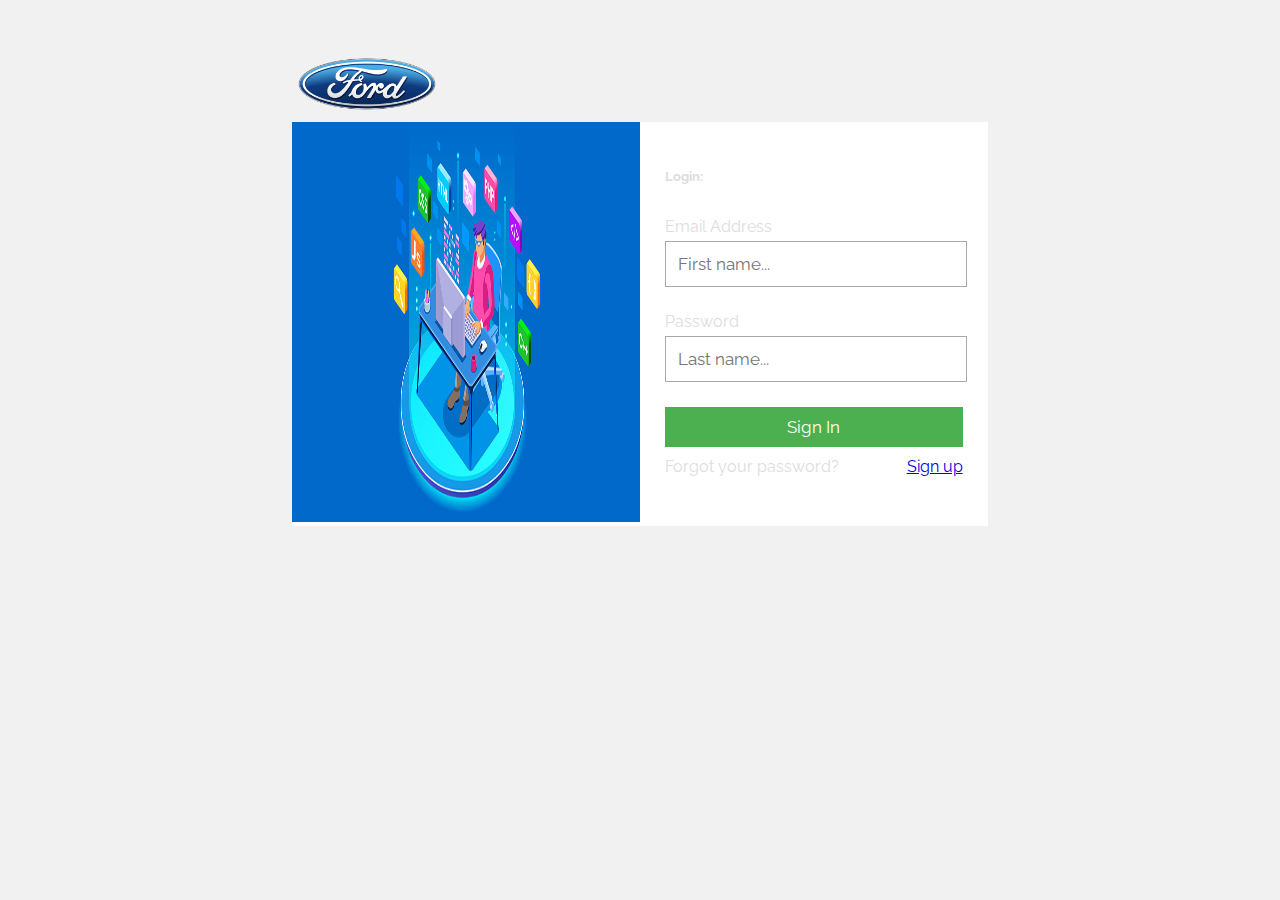
<file: login.html>
<!DOCTYPE html>
<html>
<meta name="viewport" content="width=device-width, initial-scale=1">
<link href="https://fonts.googleapis.com/css?family=Raleway" rel="stylesheet">

<head>
    <link rel="stylesheet" href="./assets/css/custom.css">
</head>

<body class="bg-off-white">
    <div class="bg-off-white">
        <form id="regFormlogin">
            <div class="hide-b">
                <img src="./assets/image/ic_back_arrow.png" width="30px">
            </div>
            <div class="text-center">
                <img src="./assets/image/ford-logo.png" width="150px">
            </div>
            <div class="bg-white">
                <div class="row">
                    <div class="column-image box-size hide">
                        <img src="./assets/image/development.png" class="w-100 height-form">
                    </div>
                    <div class="column-form box-size height-form" style="padding: 25px;">
                        <div>
                            <h5>Login:</h5>
                            <div class="padding-tb">
                                Email Address
                                <input placeholder="First name..." name="fname" class="form-control border-b">
                            </div>
                            <div class="padding-tb">
                                Password
                                <input placeholder="Last name..." name="lname" class="form-control border-b">
                            </div>
                        </div>
                        <div class="padding-tb">
                            <a href="home.html"> <button type="button" class="border-r">Sign In</button></a>
                        </div>
                        <div>
                            <span>Forgot your password?</span><span class="float-r"> <a href="register.html"> Sign up
                                </a></span>
                        </div>
                    </div>
                </div>
            </div>

        </form>
    </div>

</body>

</html>
</file>
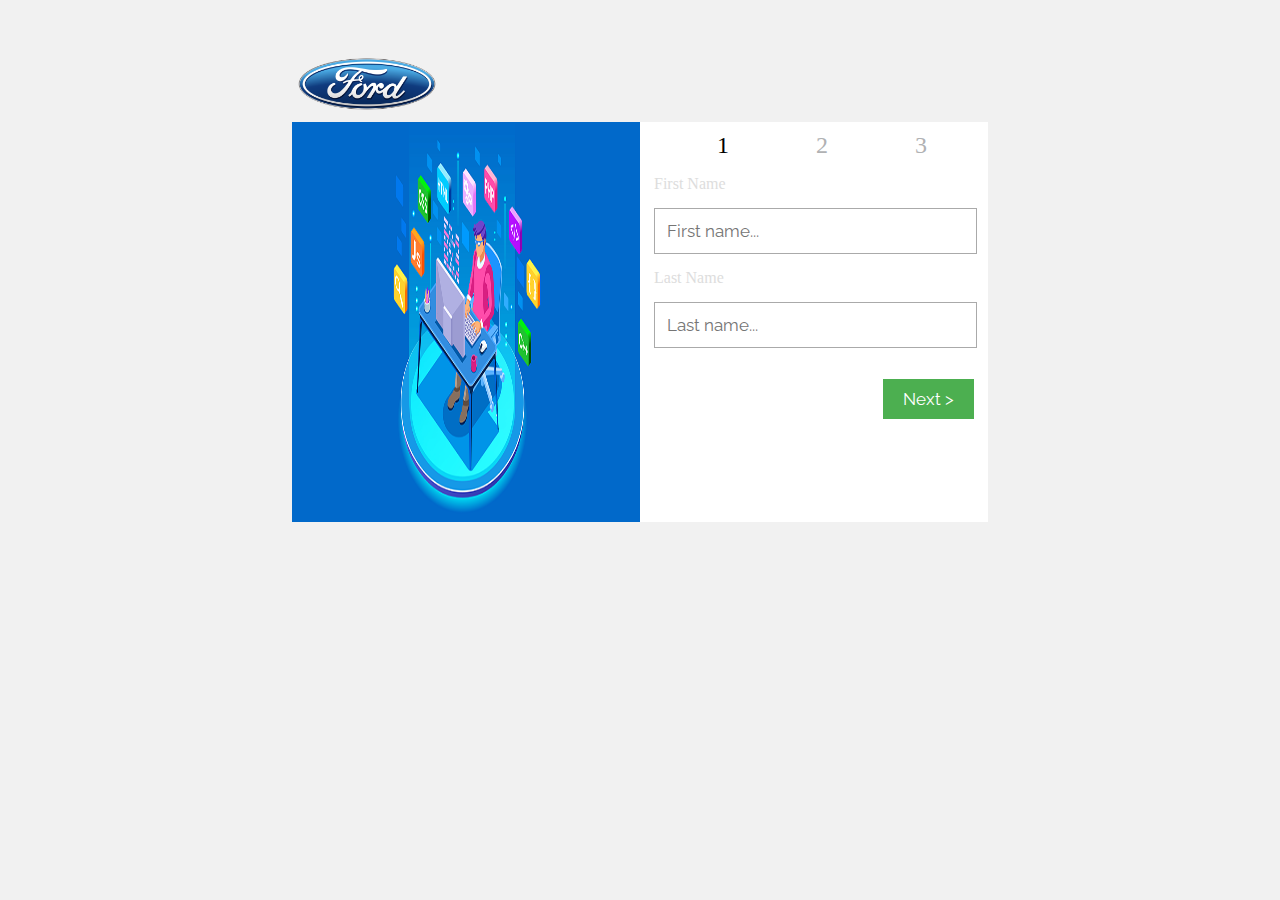
<file: register.html>
<!DOCTYPE html>
<html>
<meta name="viewport" content="width=device-width, initial-scale=1">
<link href="https://fonts.googleapis.com/css?family=Raleway" rel="stylesheet">

<head>
    <link rel="stylesheet" href="./assets/css/custom.css">
</head>

<body class="bg-off-white">
    <div class="bg-off-white">
        <div id="main">
            <div class="hide-b">
                <a href="index.html"><img src="./assets/image/ic_back_arrow.png" width="30px"></a>
            </div>
            <div class="text-center">
                <img src="./assets/image/ford-logo.png" width="150px">
            </div>
            <div class="row">
                <div class="column-image box-size hide">
                    <img src="./assets/image/development.png" class="w-100 height-form">
                </div>
                <div class="column-form bg-white height-form">
                    <form id="SignupForm" action="">
                        <fieldset>
                            First Name
                            <div class="padding-tb">
                                <input placeholder="First name..." name="fname" class="form-control border-b">
                            </div>
                            Last Name
                            <div class="padding-tb">
                                <input placeholder="Last name..." name="lname" class="form-control border-b">
                            </div>
                        </fieldset>
                        <fieldset>
                            Email ID:
                            <div class="padding-tb">
                                <input placeholder="E-mail..." name="email" class="form-control border-b">
                            </div>
                            Phone Number
                            <div class="padding-tb">
                                <input placeholder="Phone..." name="phone" class="form-control border-b">
                            </div>
                        </fieldset>
                        <fieldset>
                            Password:
                            <div class="padding-tb">
                                <input type="password" placeholder="Password" class="form-control border-b">
                            </div>
                            Confirm-Password
                            <div class="padding-tb">
                                <input type="password" placeholder="Confirm-Password" class="form-control border-b">
                            </div>
                        </fieldset>
                        <p>
                            <input id="SaveAccount" class="border-r" type="button" value="Submit form" />
                        </p>
                    </form>
                </div>

            </div>
        </div>
    </div>
    <script type="text/javascript" src="https://cdnjs.cloudflare.com/ajax/libs/jquery/2.2.1/jquery.min.js"></script>
    <!-- <script type="text/javascript" src="../jquery.formtowizard.js"></script> -->
    <script type="text/javascript">
        $(document).ready(function () {
            $("#SignupForm").formToWizard({ submitButton: 'SaveAccount' })
        });
    </script>
    <script src="./assets/js/jquery.formtowizard.js"></script>
</body>

</html>
</file>
<file: assets/css/custom.css>
.box-size {
  box-sizing: border-box;
}
#regFormlogin {
  margin: 50px auto;
  font-family: Raleway;
   width: 55%;
}

h1 {
  text-align: center;  
}

input {
  padding-left: 12px;
  padding-top: 12px;
  padding-bottom: 12px;
  margin-top: 5px;
  margin-bottom: 5px;
  width: 100%;
  font-size: 17px;
  font-family: Raleway;
  border: 1px solid #aaaaaa;
}

/* Mark input boxes that gets an error on validation: */
input.invalid {
  background-color: #ffdddd;
}

/* Hide all steps by default: */
.tab {
  display: none;
}

button {
  background-color: #4CAF50;
  color: #ffffff;
  border: none;
  padding: 10px 20px;
  font-size: 17px;
  font-family: Raleway;
  cursor: pointer;
  width: 100%;
}

button:hover {
  opacity: 0.8;
}

#prevBtn {
  background-color: #bbbbbb;
}

/* Make circles that indicate the steps of the form: */
.step {
  height: 15px;
  width: 15px;
  margin: 0 2px;
  background-color: #bbbbbb;
  border: none;  
  border-radius: 50%;
  display: inline-block;
  opacity: 0.5;
}

.step.active {
  opacity: 1;
}

/* Mark the steps that are finished and valid: */
.step.finish {
  background-color: #4CAF50;
}
.bg-white{
  background-color: #ffffff;
}
.set-m-w{
width: 70%;  margin: 50px auto;
}
.dot-button{
  text-align:center;margin-top: 15px;
}
.w-100{
  width: 100%;
}
.w-50{
  width: 50%;
}

.float-l{
  float: left;
}
.float-r{
  float: right;
}
.row:after {
  content: "";
  display: table;
  clear: both;
}
.column-image {
  float: left;
  width: 50%;
}
.column-form {
  float: left;
  width: 50%;
  /* padding: 25px; */
}
.height-form{
  height: 400px;
}
.height-form-reg{
  height: 400px;
}
.form-control{
  width: 96%;
}
.padding-tb{
  padding-top: 10px;
  padding-bottom: 10px;
}
.margin-tb{
  margin-top: 10px;
  margin-bottom: 10px;
}


/* new css step 1 2 3 */

    #main {
        width: 55%;
        margin: 50px auto;
        -moz-border-radius: 10px;
    }

    #header {
        text-align: center;
        border-bottom: solid 1px #b2b3b5;
        margin: 0 0 20px 0;
    }

    fieldset {
        border: none;
    }

    legend {
        font-size: 18px;
        margin: 0px;
        padding: 10px 0px;
        color: #b0232a;
        font-weight: bold;
    }

    label {
        display: block;
        margin: 15px 0 5px;
    }
    .prev,
    .next {
        text-decoration: none; 
        background-color: #4CAF50;
        color: #ffffff;
        border: none;
        padding: 10px 20px;
        font-size: 17px;
        font-family: Raleway;
        cursor: pointer;
    }

    .prev:hover {
        background-color: #000;
        text-decoration: none;
    }

    .prev {
        float: left;
    }

    .next {
        float: right;
    }

    #steps {
        list-style: none;
        width: 100%;
        overflow: hidden;
        margin: 0px;
        padding: 0px;
    }

    #steps li {
        font-size: 24px;
        float: left;
        padding: 10px;
        color: #b0b1b3;
    }

    #steps li span {
        font-size: 11px;
        display: block;
    }

    #steps li.current {
        color: #000;
    }

    #makeWizard {
        background-color: #b0232a;
        color: #fff;
        padding: 5px 10px;
        text-decoration: none;
        font-size: 18px;
    }

    #makeWizard:hover {
        background-color: #000;
    }

@media (min-width: 0) and (max-width: 576px) {
  .hide{
    display: none;
  }
   .column-form{
    width: 100% !important;
  }
   #steps li{
    font-size: 31px!important;
  }
   #main{
    width: 90%;
  }
  .bg-off-white{
    background-color: white;
  }
  .text-center{
    text-align: center;
  }
    .border-b{
    border: none;
    border-bottom: 1px solid #ccc;;
  }
  .border-r{
    border-radius: 25px !important;
  }
  #regFormlogin { 
   width: 100%;
  }
}
@media (min-width: 576px) and (max-width: 768px) {
   .hide{
    display: none;
  }
   .column-form{
    width: 100% !important;
  }
   #steps li{
    font-size: 30px!important;
  }
   #main{
    width: 50%;
  }
  .bg-off-white{
    background-color: white;
  }
  .text-center{
    text-align: center;
  }
  .border-b{
    border: none;
    border-bottom: 1px solid #ccc;;
  }
    .border-r{
    border-radius: 25px !important;
  }
   #regFormlogin { 
   width: 100%;
  }
}
@media (min-width: 768px) and (max-width: 992px) {
 
  #main{
    width: 80%;
  } 
  .bg-off-white{
    background-color: #f1f1f1;
  }
  .body{
    background-color: #f1f1f1 !important;
  }
}
@media (min-width: 992px) and (max-width: 1199px) {
  .hide-b{
    display: none;
  }
    #steps li{
    padding-left: 10px !important;
  }
  .bg-off-white{
    background-color: #f1f1f1;
  }
  .body{
    background-color: #f1f1f1 !important;
  }
}
@media (min-width: 1200px) {
  .hide-b{
    display: none;
  }
  #steps li{
    padding-left: 35px !important;
  }
   .bg-off-white{
    background-color: #f1f1f1;
  }
  .body{
    background-color: #f1f1f1;
  }
}

/* nav */
 @media all and (max-width:992px) {

        .offcanvas-header {
            display: block;
        }

        .mobile-offcanvas {
            visibility: hidden;
            transform: translateX(-100%);
            border-radius: 0;
            display: block;
            position: fixed;
            top: 0;
            left: 0;
            height: 100%;
            z-index: 1200;
            width: 80%;
            overflow-y: scroll;
            overflow-x: hidden;
            transition: visibility .2s ease-in-out, transform .2s ease-in-out;
        }

        .mobile-offcanvas.show {
            visibility: visible;
            transform: translateX(0);
        }
    }

    body.offcanvas-active {
        overflow: hidden;
    }

    .offcanvas-header {
        display: none;
    }

    .screen-overlay {
        width: 0%;
        height: 100%;
        z-index: 30;
        position: fixed;
        top: 0;
        left: 0;
        opacity: 0;
        visibility: hidden;
        background-color: rgba(34, 34, 34, 0.6);
        transition: opacity .2s linear, visibility .1s, width 1s ease-in;
    }

    .screen-overlay.show {
        transition: opacity .5s ease, width 0s;
        opacity: 1;
        width: 100%;
        visibility: visible;
    }


    /* search bar */
    .openBtn {
  background: #f1f1f1;
  border: none;
  padding: 10px 15px;
  font-size: 20px;
  cursor: pointer;
}

.openBtn:hover {
  background: #bbb;
}

.overlay {
  height: 100%;
  width: 100%;
  display: none;
  position: fixed;
  z-index: 1;
  top: 0;
  left: 0;
  background-color: white;

}

.overlay-content {
  position: relative;
  top: 0%;
  width: 100%;
  text-align: center;
  margin-top: 30px;
  margin: auto;
}

.overlay .closebtn {
  position: absolute;
  top: 20px;
  right: 45px;
  font-size: 60px;
  cursor: pointer;
  color: white;
}

.overlay .closebtn:hover {
  color: #000;
}

/* .overlay input[type=text] {
  padding: 15px;
  font-size: 17px;
  border: none;
  float: left;
  width: 70%;
 background-color:#eee;
} */

.overlay input[type=text]:hover {
  background: #f1f1f1;
}

.overlay button {
  float: left;
  width: 15%;
  padding: 15px;
  /* background-color:#eee; */
  color: #fff;
    background-color: #6c757d;
  font-size: 17px;
  border: none;
  cursor: pointer;
  /* color: #000; */
}

.overlay button:hover {
  background: #bbb;
}


/* slider */


@media (max-width: 768px) {
    .carousel-inner .carousel-item > div {
        display: none;
    }
    .carousel-inner .carousel-item > div:first-child {
        display: block;
    }
}

.carousel-inner .carousel-item.active,
.carousel-inner .carousel-item-next,
.carousel-inner .carousel-item-prev {
    display: flex;
}

/* display 3 */
@media (min-width: 768px) {
    
    .carousel-inner .carousel-item-right.active,
    .carousel-inner .carousel-item-next {
      transform: translateX(33.333%);
    }
    
    .carousel-inner .carousel-item-left.active, 
    .carousel-inner .carousel-item-prev {
      transform: translateX(-33.333%);
    }
}

.carousel-inner .carousel-item-right,
.carousel-inner .carousel-item-left{ 
  transform: translateX(0);
}

.multi-item-carousel .carousel-inner > .item {
  transition: 500ms ease-in-out left;
}
.multi-item-carousel .carousel-inner .active.left {
  left: -33%;
}
.multi-item-carousel .carousel-inner .active.right {
  left: 33%;
}
.multi-item-carousel .carousel-inner .next {
  left: 33%;
}
.multi-item-carousel .carousel-inner .prev {
  left: -33%;
}
@media all and (transform-3d), (-webkit-transform-3d) {
  .multi-item-carousel .carousel-inner > .item {
    transition: 500ms ease-in-out left;
    transition: 500ms ease-in-out all;
    -webkit-backface-visibility: visible;
            backface-visibility: visible;
    transform: none !important;
  }
}
.multi-item-carousel .carouse-control.left,
.multi-item-carousel .carouse-control.right {
  background-image: none;
}
body {
  background: #333;
  color: #ddd;
}
h1 {
  color: white;
  font-size: 2.25em;
  text-align: center;
  margin-top: 1em;
  margin-bottom: 2em;
  text-shadow: 0px 2px 0px #000000;
}
.owl-carousel {
-ms-touch-action: pan-y;
touch-action: pan-y;
}
or
.owl-carousel {
-ms-touch-action: none;
touch-action: none;
}
/* color */
.bg-grew{
  background-color: #eee !important;
}
.bg-ll-blue{
  
  background-color: #a2ffe2;
}
.bg-ll-green{
  
  background-color: #bafebc;
}
.bg-l-blue{
  background-color: #eff7fa;
}
.text-l-blue{
  color: #25a3b5;
}
.bg-side{
  background-color: #24a3b5;
}
.bg-orage{
 background-image: -webkit-linear-gradient(
0deg
,#ff934b 0%,#ff5e62 100%);
}
/* clor end */

.h-150{
  height: 150px;
}
.bg-pro-color{
  background-color: whitesmoke;
}
.avatar{
    vertical-align: middle;
  width: 50px;
  height: 50px;
  border-radius: 50%;
}
.h-w-box{
  /* width: 120px; */
  height: 120px;
}
.bor-all{
  border-radius: 5px;
}
.bor-r{
      border-radius: 0px 10px 10px 0px !important;
}
.bor-l{
      border-radius: 10px 0px 0px 10px !important;
      background-color: #eee !important;
}
.inp-fous{
  box-shadow: none !important;
}
.border-rr{
  border-radius: 0px 7px 7px 0px;
}
.border-rl{
  border-radius: 7px 0px 0px 7px;
}
.inpu-h{
  height: calc(1.5em + .75rem + 2px) !important;
}
.w-icon{
  width: 24px;
}
.p-01{
  padding: 1px !important;
}
.p-02{
  padding: 2px !important;
}
.h-product{
  height: 160px;
  /* border-radius: 10px; */
}
.owl-theme .owl-controls .owl-page {
    display: inline-block;
}
#main-owl-demo.owl-theme .owl-controls{
text-align: center;
margin-top: -28px;
background-color: white;
}
#home-owl-demo.owl-theme .owl-controls{
text-align: center;
margin-top: -28px;
background-color: white;
}
#owl-demo.owl-theme .owl-controls{
display: none !important;
}
#product-owl-demo.owl-theme .owl-controls{
display: none !important;
}
#prod-owl-demo.owl-theme .owl-controls{
display: none !important;
}
#prods-owl-demo.owl-theme .owl-controls{
display: none !important;
}
#pros-owl-demo.owl-theme .owl-controls{
display: none !important;
}
#main-owl-demo.owl-theme .owl-controls .owl-page span {
  
    background: none repeat scroll 0 0 white;
    border-radius: 20px;
    display: block;
    height: 12px;
    margin: 5px 7px;
    opacity: 0.9;
    width: 12px;
}
#home-owl-demo.owl-theme .owl-controls .owl-page span {
  
    background: none repeat scroll 0 0 white;
    border-radius: 20px;
    display: block;
    height: 12px;
    margin: 5px 7px;
    opacity: 0.9;
    width: 12px;
}
.box-shadow{
      box-shadow: 0 2px 6px 0 rgb(0 0 0 / 20%);
}

 @media all and (max-width:992px) {

        .offcanvas-header {
            display: block;
        }

        .mobile-offcanvas {
            visibility: hidden;
            transform: translateX(-100%);
            border-radius: 0;
            display: block;
            position: fixed;
            top: 0;
            left: 0;
            height: 100%;
            z-index: 1200;
            width: 80%;
            overflow-y: scroll;
            overflow-x: hidden;
            transition: visibility .2s ease-in-out, transform .2s ease-in-out;
        }

        .mobile-offcanvas.show {
            visibility: visible;
            transform: translateX(0);
        }
    }
/* search */
.border-three{
  /* border-left: 0px solid #ccc; */
    border-bottom: 1px solid #ccc;
    border-top: 1px solid #ccc;
    border-right: 1px solid #ccc;
}
.border-three-button{
      border-top: 1px solid #ccc;
    /* border-right: 1px solid #ccc; */
    border-bottom: 1px solid #ccc;
    border-left: 1px solid #ccc;
}
/* search */

/* home screen destop */
/* .logo-header{
  width: 300px;
  height: 50px;
} */
.set-l{
  line-height: 2.5;
}
.search-bro{
  border-radius: 0px !important;
  border: 2px solid red !important;
}
.w-arrow{
  width: 15px;
  height: 15px;
}
.content{
  content: none;
}

/* categories */
.icon-cat{
  width: 20px;
  height: 20px;
}
.font-w{
  font-size: 14px;

}
.border-request{
      border: 1px solid red;
      border-radius: 5px;
}
.geeks { 
            /* width: 180px; 
            height: 180px;  */
            overflow: hidden; 
            /* margin: 0 auto;  */
        } 
      
        .geeks img { 
            width: 100%; 
            transition: 0.5s all ease-in-out; 
        } 
      
        .geeks:hover img { 
            transform: scale(1.2); 
        } 
        .boder-two{
          border: 1px solid #e6ecf2;
    border-left: 0;
    border-top: 0;
        }
.containerss {
  position: relative;
  text-align: center;
  color: white;
}

.top-left {
  position: absolute;
  top: 10px;
  left: 16px;
}
.text-up-line{
  text-decoration-line: line-through;
}
/* home screen destop */

/* footer tab */
.actives, .btn:hover {
  background-color: #24a3b5;
  /* background-image: url('../image/appstore.png'); */
  color: white !important;
}
.text-blac{
  color: black;
}
/* footer tab */

/* tab category */
/*  bhoechie tab */
div.bhoechie-tab-container{
  z-index: 10;
  background-color: #ffffff;
  padding: 0 !important;
  border-radius: 4px;
  -moz-border-radius: 4px;
  border:1px solid #ddd;
  margin-top: 20px;
  margin-left: 50px;
  -webkit-box-shadow: 0 6px 12px rgba(0,0,0,.175);
  box-shadow: 0 6px 12px rgba(0,0,0,.175);
  -moz-box-shadow: 0 6px 12px rgba(0,0,0,.175);
  background-clip: padding-box;
  opacity: 0.97;
  filter: alpha(opacity=97);
}
div.bhoechie-tab-menu{
  padding-right: 0;
  padding-left: 0;
  padding-bottom: 0;
}
div.bhoechie-tab-menu div.list-group{
  margin-bottom: 0;
}
div.bhoechie-tab-menu div.list-group>a{
  margin-bottom: 0;
}
div.bhoechie-tab-menu div.list-group>a .glyphicon,
div.bhoechie-tab-menu div.list-group>a .fa {
  color: #5A55A3;
}
div.bhoechie-tab-menu div.list-group>a:first-child{
  border-top-right-radius: 0;
  -moz-border-top-right-radius: 0;
}
div.bhoechie-tab-menu div.list-group>a:last-child{
  border-bottom-right-radius: 0;
  -moz-border-bottom-right-radius: 0;
}
div.bhoechie-tab-menu div.list-group>a.active,
div.bhoechie-tab-menu div.list-group>a.active .glyphicon,
div.bhoechie-tab-menu div.list-group>a.active .fa{
  background-color: #5A55A3;
  background-image: #5A55A3;
  color: #ffffff;
}
div.bhoechie-tab-menu div.list-group>a.active:after{
  content: '';
  position: absolute;
  left: 100%;
  top: 50%;
  margin-top: -13px;
  border-left: 0;
  border-bottom: 13px solid transparent;
  border-top: 13px solid transparent;
  border-left: 10px solid #5A55A3;
}

div.bhoechie-tab-content{
  /* background-color: #ffffff; */
  /* border: 1px solid #eeeeee; */
  /* padding-left: 20px; */
  /* padding-top: 10px; */
}

div.bhoechie-tab div.bhoechie-tab-content:not(.active){
  display: none;
}

.w-h-cat{
  width: 35px;
  height: 35px;
  border-radius: 50%;
}
.f-w{
  font-size: 14px;
  margin: 0px;
}
.set-bro-pos{
  left: 0;
    z-index: 1;
    width: 30%;
    position: fixed;
    height: 100%;
    background-color: white;
    /* border: 1px solid rgba(0,0,0,.125); */
}
.set-w-h-cat{
  width: 50px;
  height: 50px;
}

@media (min-width: 0) and (max-width: 400px) {
.w-h-cat{
  width: 35px;
  height: 35px;
}
.f-w{
  font-size: 10px;
  margin: 0px;
}
}
/* tab category */
</file>
<file: assets/css/custom576.css>
@media (min-width: 0) and (max-width: 576px) {
.mt-header{
    margin-top: 116px;
}
.w-h-avtar{
    height: 60px;
    width: 60px;
    border-radius: 50%;
}
.h-90{
  height: 90px;
}
}
</file>
<file: assets/css/custom768.css>
@media (min-width: 576px) and (max-width: 768px) {
.mt-header{
    margin-top: 17%;
}
.w-h-avtar{
    height: 100px;
    width: 100px;
    border-radius: 50%;
}
.h-90{
  height: 150px;
}
}
</file>
<file: assets/css/custom992.css>
@media (min-width: 768px) and (max-width: 992px) {
.mt-header{
    margin-top: 17%;
}
.h-90{
  height: 150px;
}
.w-h-avtar{
    height: 140px;
    width: 140px;
    border-radius: 50%;
}
.font-ws{
    font-size: 7px;
}
.w-product-h{
    width: 120px !important;
    height: 120px;
}
   .w-prod{
          width: 100%;
          height: 80px;
        }
           .w-h-store{
          width: 60px;
          height: 40px;
        }
}
</file>
<file: assets/css/custom1199.css>
@media (min-width: 992px) and (max-width: 1199px) {
.mt-header{
    margin-top: 6%;
}

.h-90{
  height: 150px;
}
.w-h-avtar{
    height: 150px;
    width: 150px;
    border-radius: 50%;
}
.font-ws{
    font-size: 10px;
}
.w-product-h{
    width: 150px !important;
    height: 150px;
}
   .w-prod{
          width: 100%;
          height: 90px;
        }
           .w-h-store{
          width: 90px;
          height: 50px;
        }
}
</file>
<file: assets/css/custom1200.css>
@media (min-width: 1200px) {
.font-ws{
    font-size: 13px;
}
.w-product-h{
    width: 180px !important;
    height: 180px;
}
 .w-prod{
          width: 100%;
          height: 110px;
        }
           .w-h-store{
          width: 140px;
          height: 50px;
        }
}
</file>
